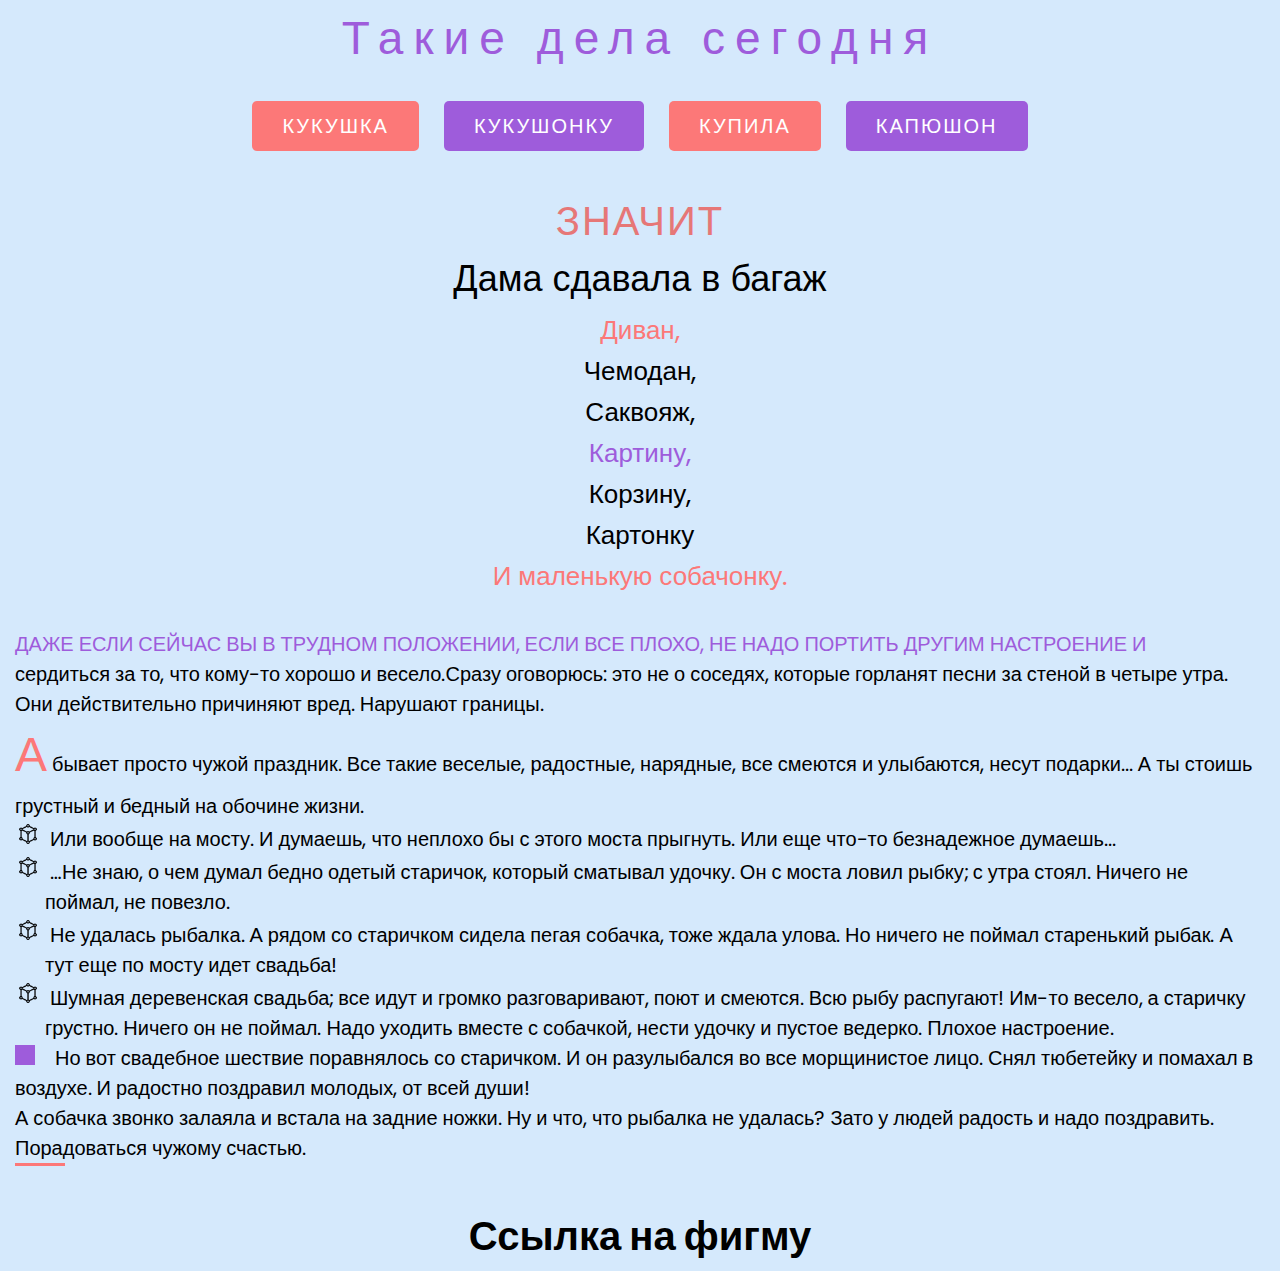
<file: index.html>
<!DOCTYPE html>
<html lang="ru">

<head>
	<meta charset="UTF-8">
	<meta http-equiv="X-UA-Compatible" content="IE=edge">
	<meta name="viewport" content="width=device-width, initial-scale=1.0">
	<link rel="stylesheet" href="css/style.css">
	<link rel="stylesheet" href="css/null.css">
	<title>Lesson_8</title>
</head>

<body>
	<div class="wrapper">
		<div class="container">
			<header class="header">
				<h1 class="title">Такие дела сегодня</h1>
			</header>
			<main class="main">
				<div class="condition">
					<a href="#" class="same first">кукушка</a>
					<a href="#" class="same second">кукушонку</a>
					<a href="https://ru.wikipedia.org/wiki/%D0%9C%D0%B5%D0%BC" target="_blank" class="same third">купила</a>
					<a href="#" class="same fourth">капюшон</a>
				</div>
				<div class="position">
					<p>значит</p>
					<p class="paragraph">Дама сдавала в багаж</p>
					<ul class="list">
						<li class="item-list">Диван,</li>
						<li class="item-list">Чемодан,</li>
						<li class="item-list">Саквояж,</li>
						<li class="item-list">Картину,</li>
						<li class="item-list new">Корзину,</li>
						<li class="item-list">Картонку</li>
						<li class="item-list">И маленькую собачонку.</li>
					</ul>
				</div>
				<div class="pseudo">
					<p class="line">Даже если сейчас вы в трудном положении, если все плохо, не надо портить другим
						настроение и сердиться
						за то, что кому-то хорошо и весело.Сразу оговорюсь: это не о соседях, которые горланят песни за стеной
						в четыре утра. Они действительно
						причиняют вред. Нарушают границы.</p>
					<p class="letter">А бывает просто чужой праздник. Все такие веселые, радостные, нарядные, все смеются и
						улыбаются, несут
						подарки... А ты стоишь грустный и бедный на обочине жизни.</p>
					<p class="icon">Или вообще на мосту. И думаешь, что неплохо бы с этого моста прыгнуть. Или еще что-то
						безнадежное
						думаешь...</p>
					<p class="icon">…Не знаю, о чем думал бедно одетый старичок, который сматывал удочку. Он с моста ловил
						рыбку; с утра
						стоял. Ничего не поймал, не повезло. </p>
					<p class="icon">Не удалась рыбалка. А рядом со старичком сидела пегая собачка, тоже ждала улова. Но
						ничего не поймал
						старенький рыбак. А тут еще по мосту идет свадьба!</p>
					<p class="icon">Шумная деревенская свадьба; все идут и громко разговаривают, поют и смеются. Всю рыбу
						распугают! Им-то
						весело, а старичку грустно. Ничего он не поймал. Надо уходить вместе с собачкой, нести удочку и пустое
						ведерко. Плохое настроение.</p>
					<p class="before">Но вот свадебное шествие поравнялось со старичком. И он разулыбался во все морщинистое
						лицо. Снял тюбетейку и помахал в воздухе. И радостно поздравил молодых, от всей души!
					</p>
					<p class="after">А собачка звонко залаяла и встала на задние ножки. Ну и что, что рыбалка не удалась?
						Зато
						у людей
						радость и надо поздравить. Порадоваться чужому счастью.</p>
				</div>
			</main>
			<footer class="footer">
				<a href="figma.html" class="link">Ссылка на фигму</a>
			</footer>
		</div>
	</div>
</body>

</html>
</file>
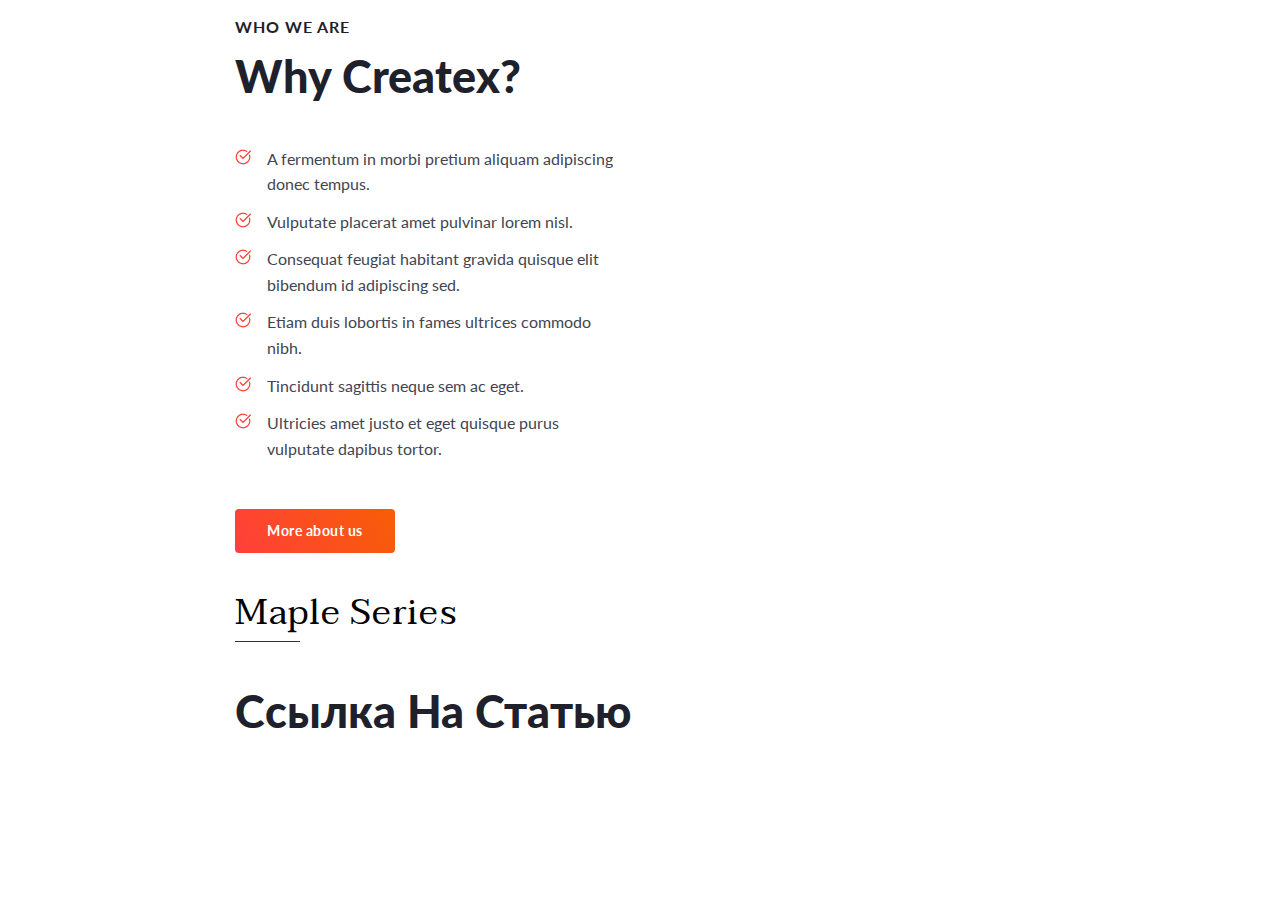
<file: figma.html>
<!DOCTYPE html>
<html lang="ru">

<head>
	<meta charset="UTF-8">
	<meta http-equiv="X-UA-Compatible" content="IE=edge">
	<meta name="viewport" content="width=device-width, initial-scale=1.0">
	<link rel="stylesheet" href="css/style_figma.css">
	<link rel="stylesheet" href="css/null.css">
	<title>Lesson_8_figma</title>
</head>

<body>
	<div class="wrapper">
		<div class="container">
			<header class="header">

			</header>
			<main class="main">
				<div class="block">
					<h6 class="sub-title">Who we are</h6>
					<h1 class="title">Why Createx?</h1>
					<ul class="list">
						<li class="item-list">A fermentum in morbi pretium aliquam adipiscing donec tempus.</li>
						<li class="item-list">Vulputate placerat amet pulvinar lorem nisl.</li>
						<li class="item-list">Consequat feugiat habitant gravida quisque elit bibendum id adipiscing sed.</li>
						<li class="item-list">Etiam duis lobortis in fames ultrices commodo nibh.</li>
						<li class="item-list">Tincidunt sagittis neque sem ac eget.</li>
						<li class="item-list">Ultricies amet justo et eget quisque purus vulputate dapibus tortor.</li>
					</ul>
					<a href="#" class="button">More about us</a>
					<p class="text">Maple Series</p>
				</div>
			</main>
			<footer class="footer">
				<a href="index.html" class="title">Ссылка на статью</a>
			</footer>
		</div>
	</div>
</body>

</html>
</file>
<file: css/style.css>
@import url("https://fonts.googleapis.com/css2?family=Poppins:wght@400;700&family=Shizuru&display=swap");

.wrapper {
	min-height: 100%;
	overflow: hidden;
	/* padding: 15px; */
}
body {
	font-family: "Poppins", sans-serif;
	font-size: 20px;
	background-color: rgb(213, 233, 252);
	background-size: cover;
	line-height: 1;
}
.container {
	max-width: 1280px;
	margin: 0 auto;
	padding: 15px;
}
.main {
	margin-bottom: 50px;
}
.title {
	font-size: 46px;
	text-align: center;
	letter-spacing: 10px;
	margin-bottom: 40px;
	color: rgb(158, 92, 219);
}
.condition {
	text-align: center;
	margin-bottom: 50px;
}

.same {
	text-transform: uppercase;
	display: inline-block;
	padding: 15px 30px;
	border-radius: 5px;
	letter-spacing: 2px;
	color: #fff;
	margin-right: 20px;
}
.first {
	background-color: rgb(252, 120, 120);
}
.first:hover {
	background-color: rgb(230, 119, 119);
	color: black;
}
.second {
	background-color: rgb(158, 92, 219);
}
.second:active {
	background-color: rgb(187, 142, 230);
	color: black;
}
.third {
	background-color: rgb(252, 120, 120);
}
.third:visited {
	background-color: rgb(230, 119, 119);
	color: black;
}
.fourth {
	background-color: rgb(158, 92, 219);
	margin-right: 0px;
}
.fourth:focus {
	background-color: rgb(187, 142, 230);
	color: black;
}
.position {
	text-align: center;
	margin-bottom: 40px;
}
.position p:first-child {
	text-transform: uppercase;
	font-size: 40px;
	letter-spacing: 2px;
	color: rgb(230, 119, 119);
	margin-bottom: 20px;
}
.paragraph {
	font-size: 36px;
	margin-bottom: 20px;
}
.list li {
	font-size: 26px;
}
.list li:not(:last-child) {
	margin-bottom: 15px;
}
.list li:first-of-type {
	color: rgb(252, 120, 120);
}
.list li:last-of-type {
	color: rgb(252, 120, 120);
}
.list li:nth-child(4) {
	color: rgb(158, 92, 219);
}
.line,
.letter,
.before,
.after {
	line-height: 1.5;
}
.line::first-line {
	text-transform: uppercase;
	color: rgb(158, 92, 219);
}
.letter::first-letter {
	font-size: 48px;
	color: rgb(252, 120, 120);
}
.icon {
	line-height: 1.5;
	margin: 0px 0px 0px 30px;
}
.icon::before {
	content: "";
	display: inline-block;
	background: url("../img/1587137.png") 50% 50% / 20px no-repeat;
	width: 25px;
	height: 25px;
	margin: 0px 10px 0px -30px;
}
.before::before {
	content: "";
	display: inline-block;
	width: 20px;
	height: 20px;
	background-color: rgb(158, 92, 219);
	margin-right: 20px;
}
.after::after {
	content: "";
	display: block;
	width: 50px;
	height: 3px;
	background-color: rgb(252, 120, 120);
}
.footer {
	text-align: center;
}
.link {
	font-size: 40px;
	font-weight: 700;
}
</file>
<file: css/null.css>
/* Обнуляющий стиль */
*,
*::before,
*::after {
	box-sizing: border-box;
	margin: 0;
	padding: 0;
	border: 0;
}
li {
	list-style: none;
}
a {
	color: inherit;
}
a,
a:visited {
	text-decoration: none;
}
a:hover {
	text-decoration: none;
}
h1,
h2,
h3,
h4,
h5,
h6 {
	font-weight: inherit;
	font-size: inherit;
}
img {
	vertical-align: top;
}

body,
html {
	height: 100%;
	line-height: 1;
}
/* ================================================================ */
</file>
<file: css/style_figma.css>
@import url("https://fonts.googleapis.com/css2?family=Lato:wght@400;700;900&family=Taviraj&display=swap");

.wrapper {
	min-height: 100%;
	overflow: hidden;
	padding: 15px;
}
body {
	font-family: "Lato", sans-serif;
	font-size: 16px;
}
.container {
	width: 810px;
	margin: 0 auto;
}
.block {
	max-width: 390px;
}
.sub-title {
	font-weight: 700;
	line-height: 1.5;
	letter-spacing: 1px;
	text-transform: uppercase;
	color: #1e212c;
	margin-bottom: 8px;
}
.title {
	font-weight: 900;
	font-size: 45px;
	line-height: 1.3;
	text-transform: capitalize;
	color: #1e212c;
	margin-bottom: 40px;
}
.list {
	font-weight: 400;
	line-height: 1.6;
	color: #424551;
	margin-bottom: 48px;
}
.item-list {
	margin-bottom: 12px;
}
.list li {
	padding-left: 32px;
}
.list li::before {
	content: "";
	height: 16px;
	width: 16px;
	display: inline-block;
	margin: 0px 16px 0px -32px;
	background: url("../img/Vector.png") 0 0 / 16px no-repeat;
}
.item-list:last-child {
	margin-bottom: 0px;
}
.button {
	display: inline-block;
	font-weight: 700;
	font-size: 14px;
	letter-spacing: 0.5px;
	line-height: 3.14;
	text-align: center;
	color: #ffffff;
	padding: 0px 32px;
	background: linear-gradient(55.95deg, #ff3f3a 0%, #f75e05 100%);
	border-radius: 4px;
	margin-bottom: 40px;
}
.text {
	font-family: "Taviraj", serif;
	font-weight: 400;
	font-size: 36px;
	line-height: 1.1;
	letter-spacing: 0.02em;
}
.text::after {
	display: block;
	content: "";
	height: 1px;
	width: 65px;
	background-color: #333;
	margin-top: 8px;
}
.main {
	margin-bottom: 40px;
}
</file>
